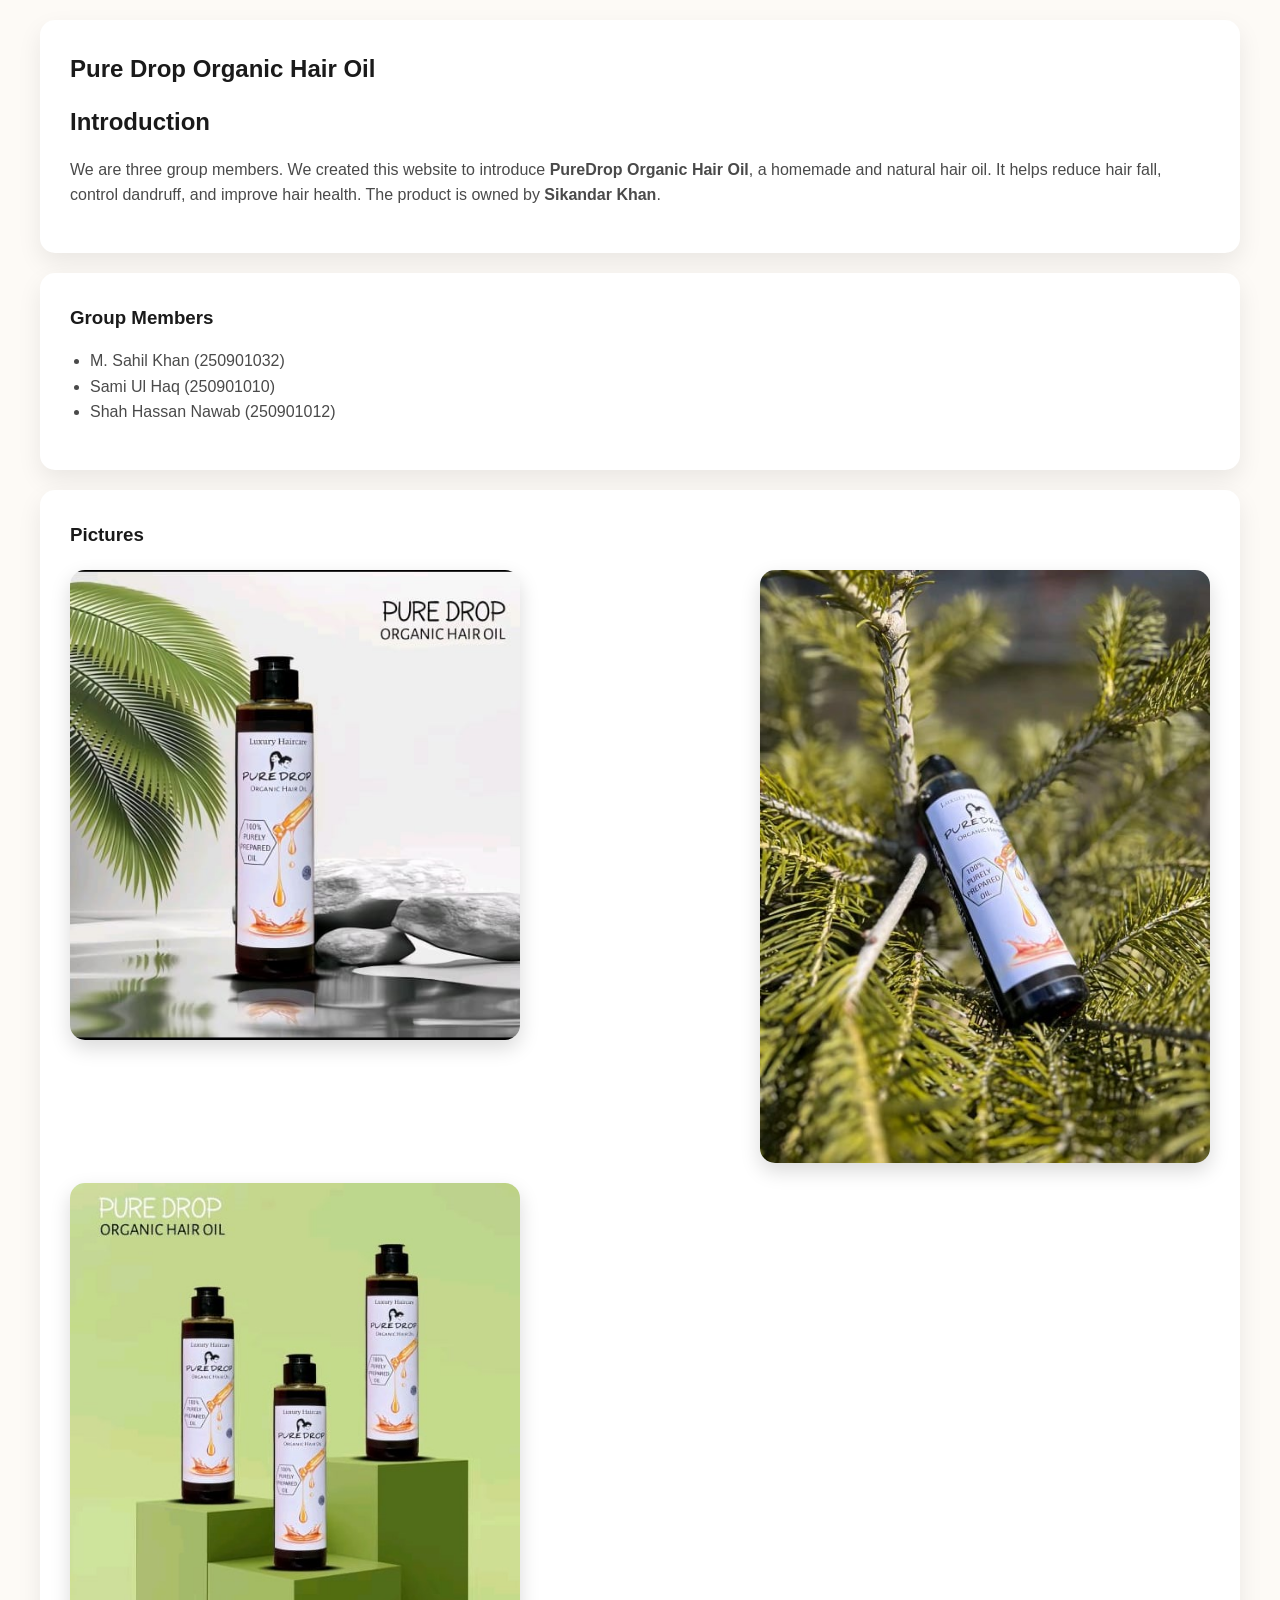
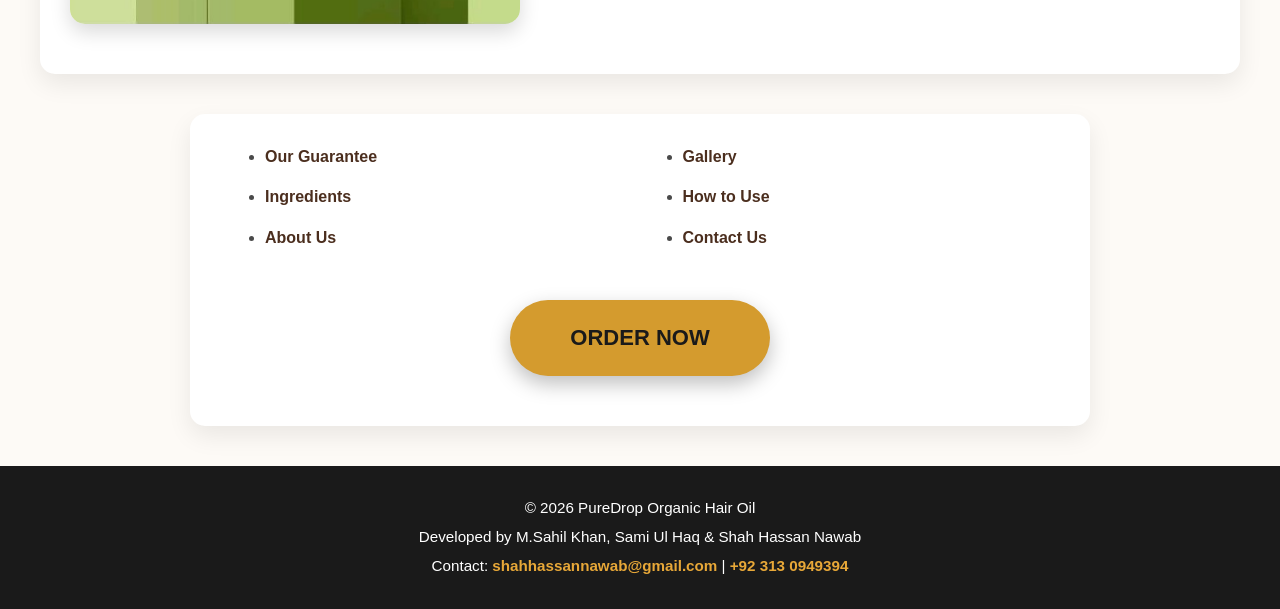
<file: index.html>
<!DOCTYPE html>
<html lang="en">
<head>
  <meta charset="UTF-8">
  <meta name="viewport" content="width=device-width, initial-scale=1.0">
  <title>PureDrop Organic Hair Oil</title>
  <link rel="stylesheet" href="style.css">
</head>
<body>

<section>
  <h1>Pure Drop Organic Hair Oil</h1>
  <h2>Introduction</h2>
  <p>
    We are three group members. We created this website to introduce
    <strong>PureDrop Organic Hair Oil</strong>, a homemade and natural hair oil.
    It helps reduce hair fall, control dandruff, and improve hair health.
    The product is owned by <strong>Sikandar Khan</strong>.
  </p>
</section>

<section>
  <h3>Group Members</h3>
  <ul>
    <li>M. Sahil Khan (250901032)</li>
    <li>Sami Ul Haq (250901010)</li>
    <li>Shah Hassan Nawab (250901012)</li>
  </ul>
</section>

<section class="center-content">
  <h3>Pictures</h3>
  <div class="flex-row">
    <img src="New folder/IMG-20250420-WA0012.jpg" alt="">
    <img src="New folder/IMG-20250420-WA0009.jpg" alt="">
    <img src="New folder/IMG-20250420-WA0011.jpg" alt="">
  </div>
</section>

<section class="links-section">
  <ul class="links-grid">
    <li><a href="Table.html">Our Guarantee</a></li>
    <li><a href="Gallery.html">Gallery</a></li>
    <li><a href="Ingredients.html">Ingredients</a></li>
    <li><a href="Usage.html">How to Use</a></li>
    <li><a href="Aboutus.html">About Us</a></li>
    <li><a href="Contact.html">Contact Us</a></li>
  </ul>

  <div class="order-center">
    <a href="Order.html" class="order-btn">Order Now</a>
  </div>
</section>

<footer>
  <p>&copy; 2025 PureDrop Organic Hair Oil</p>
  <p>Developed by M.Sahil Khan, Sami Ul Haq & Shah Hassan Nawab</p>
  <p>
    Contact:
    <a href="mailto:shahhassannawab@gmail.com">shahhassannawab@gmail.com</a>
    |
    <a href="tel:+923130949394">+92 313 0949394</a>
  </p>
</footer>
<script src="script.js"></script>
</body>
</html>
</file>
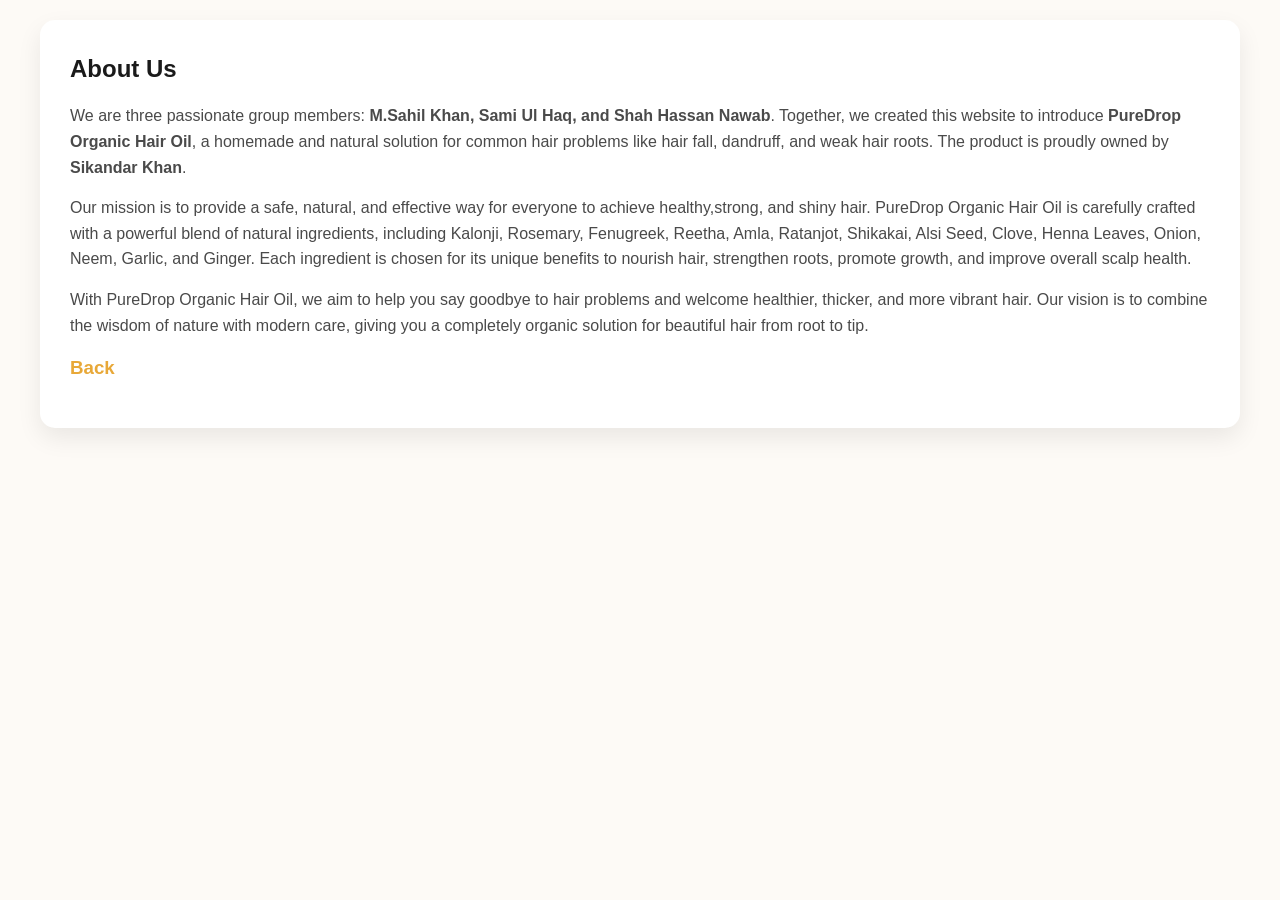
<file: Aboutus.html>
<!DOCTYPE html>
<html lang="en">
<head>
    <meta charset="UTF-8">
    <meta name="viewport" content="width=device-width, initial-scale=1.0">
    <title>About Us</title>
     <link rel="stylesheet" href="style.css">
</head>
<body>
    <section id="about-us">
  <h2>About Us</h2>
  <p>
    We are three passionate group members: <strong>M.Sahil Khan, Sami Ul Haq, and Shah Hassan Nawab</strong>. 
    Together, we created this website to introduce <strong>PureDrop Organic Hair Oil</strong>, a homemade and 
    natural solution for common hair problems like hair fall, dandruff, and weak hair roots. 
    The product is proudly owned by <strong>Sikandar Khan</strong>.
  </p>
  <p>
    Our mission is to provide a safe, natural, and effective way for everyone to achieve healthy,strong, and shiny hair. 
    PureDrop Organic Hair Oil is carefully crafted with a powerful blend of natural ingredients, including Kalonji, Rosemary,
    Fenugreek, Reetha, Amla, Ratanjot, Shikakai, Alsi Seed, Clove, Henna Leaves, Onion, Neem, Garlic, and Ginger. 
    Each ingredient is chosen for its unique benefits to nourish hair, strengthen roots, promote growth, and improve overall scalp health.
  </p>
  <p>
    With PureDrop Organic Hair Oil, we aim to help you say goodbye to hair problems and welcome healthier, thicker, and more vibrant hair. 
    Our vision is to combine the wisdom of nature with modern care, giving you a completely organic solution for beautiful hair from root to tip.
  </p>
<h3><a href="index.html">Back</a></h3>
</section>
</body>
</html>
</file>
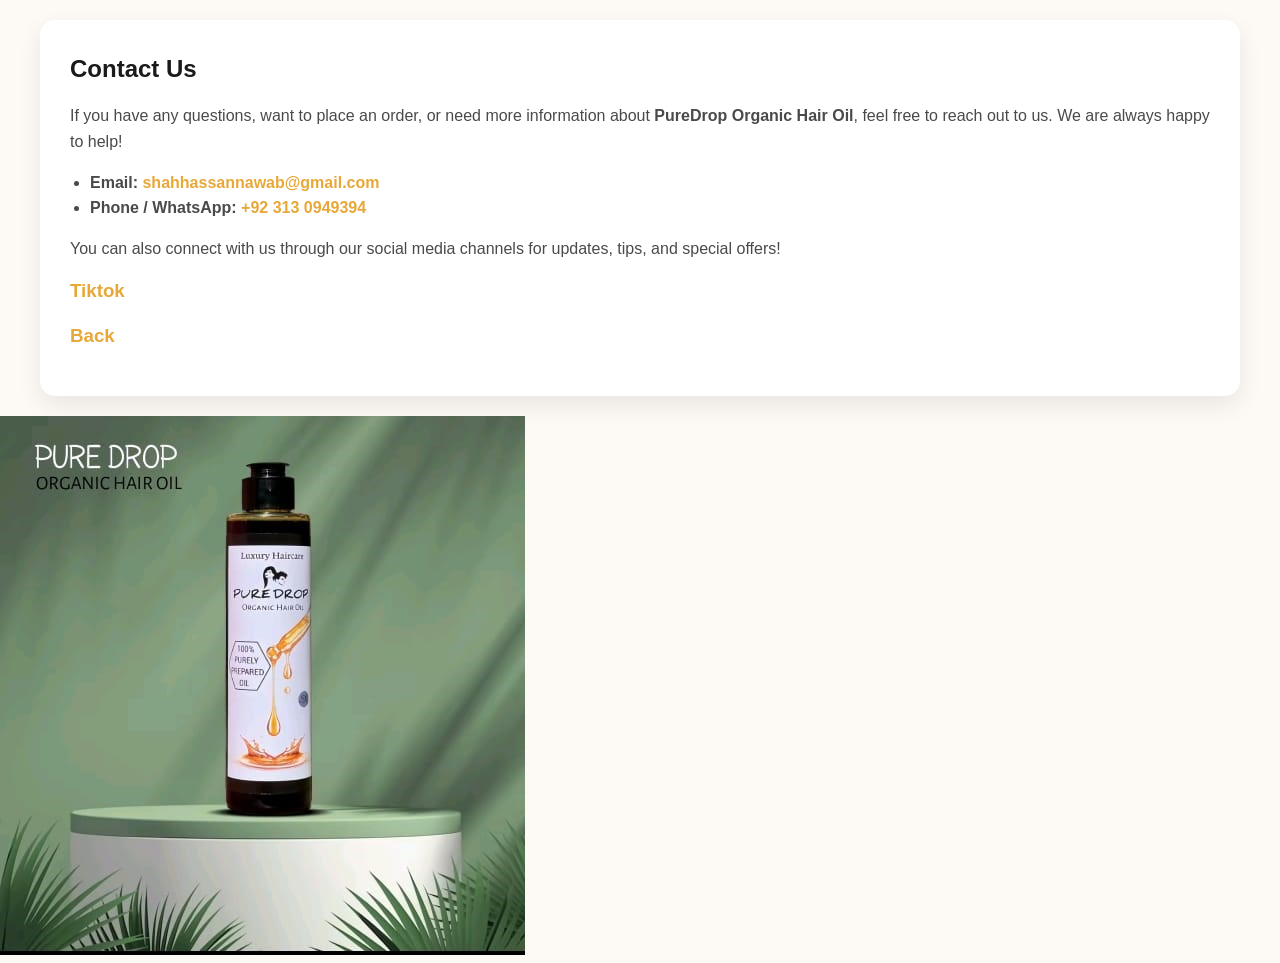
<file: Contact.html>
<!DOCTYPE html>
<html lang="en">
<head>
    <meta charset="UTF-8">
    <meta name="viewport" content="width=device-width, initial-scale=1.0">
    <title>Contact Us</title>
     <link rel="stylesheet" href="style.css">
</head>
<body>
    <section id="contact-us">
  <h2>Contact Us</h2>
  <p>If you have any questions, want to place an order, or need more information about <strong>PureDrop Organic Hair Oil</strong>, feel free to reach out to us. We are always happy to help!</p>
  <ul>
    <li><strong>Email:</strong> <a href="mailto:shahhassannawab@gmail.com">shahhassannawab@gmail.com</a></li>
    <li><strong>Phone / WhatsApp:</strong> <a href="tel:+923130949394">+92 313 0949394</a></li>
  </ul>
  <p>You can also connect with us through our social media channels for updates, tips, and special offers!</p>
   <h3><a href="https://www.tiktok.com/@puredropoho?_r=1&_d=egc021gf8jm1h4&sec_uid=MS4wLjABAAAAAlmD8DtqaOmklzbLlmoyr9IhD77C_S3PgjulTEk4YcChjcJ3r-lxA8aXHcBRNd8W&share_author_id=7458341071719056391&sharer_language=en&source=h5_m&u_code=eh6e07j0db34e8&timestamp=1745169416&user_id=7435355125114733584&sec_user_id=MS4wLjABAAAAdBR3FaX8btQIGFMCuvcIw4iA5xgSlfnk8HhSuAdhZBTPMbpjSMymSp4rwVcl6wqy&utm_source=copy&utm_campaign=client_share&utm_medium=android&share_iid=7454490587405797163&share_link_id=d68e752e-ab48-47fc-88fd-e3f83ccfb1b2&share_app_id=1233&ugbiz_name=ACCOUNT&ug_btm=b5836%2Cb2878&social_share_type=5&enable_checksum=1"
            target="_blank">Tiktok</a></h3>
            <h3><a href="index.html">Back</a></h3>
</section>
    <img src="New folder/IMG-20250420-WA0008.jpg" alt="">
</body>

</html>
</file>
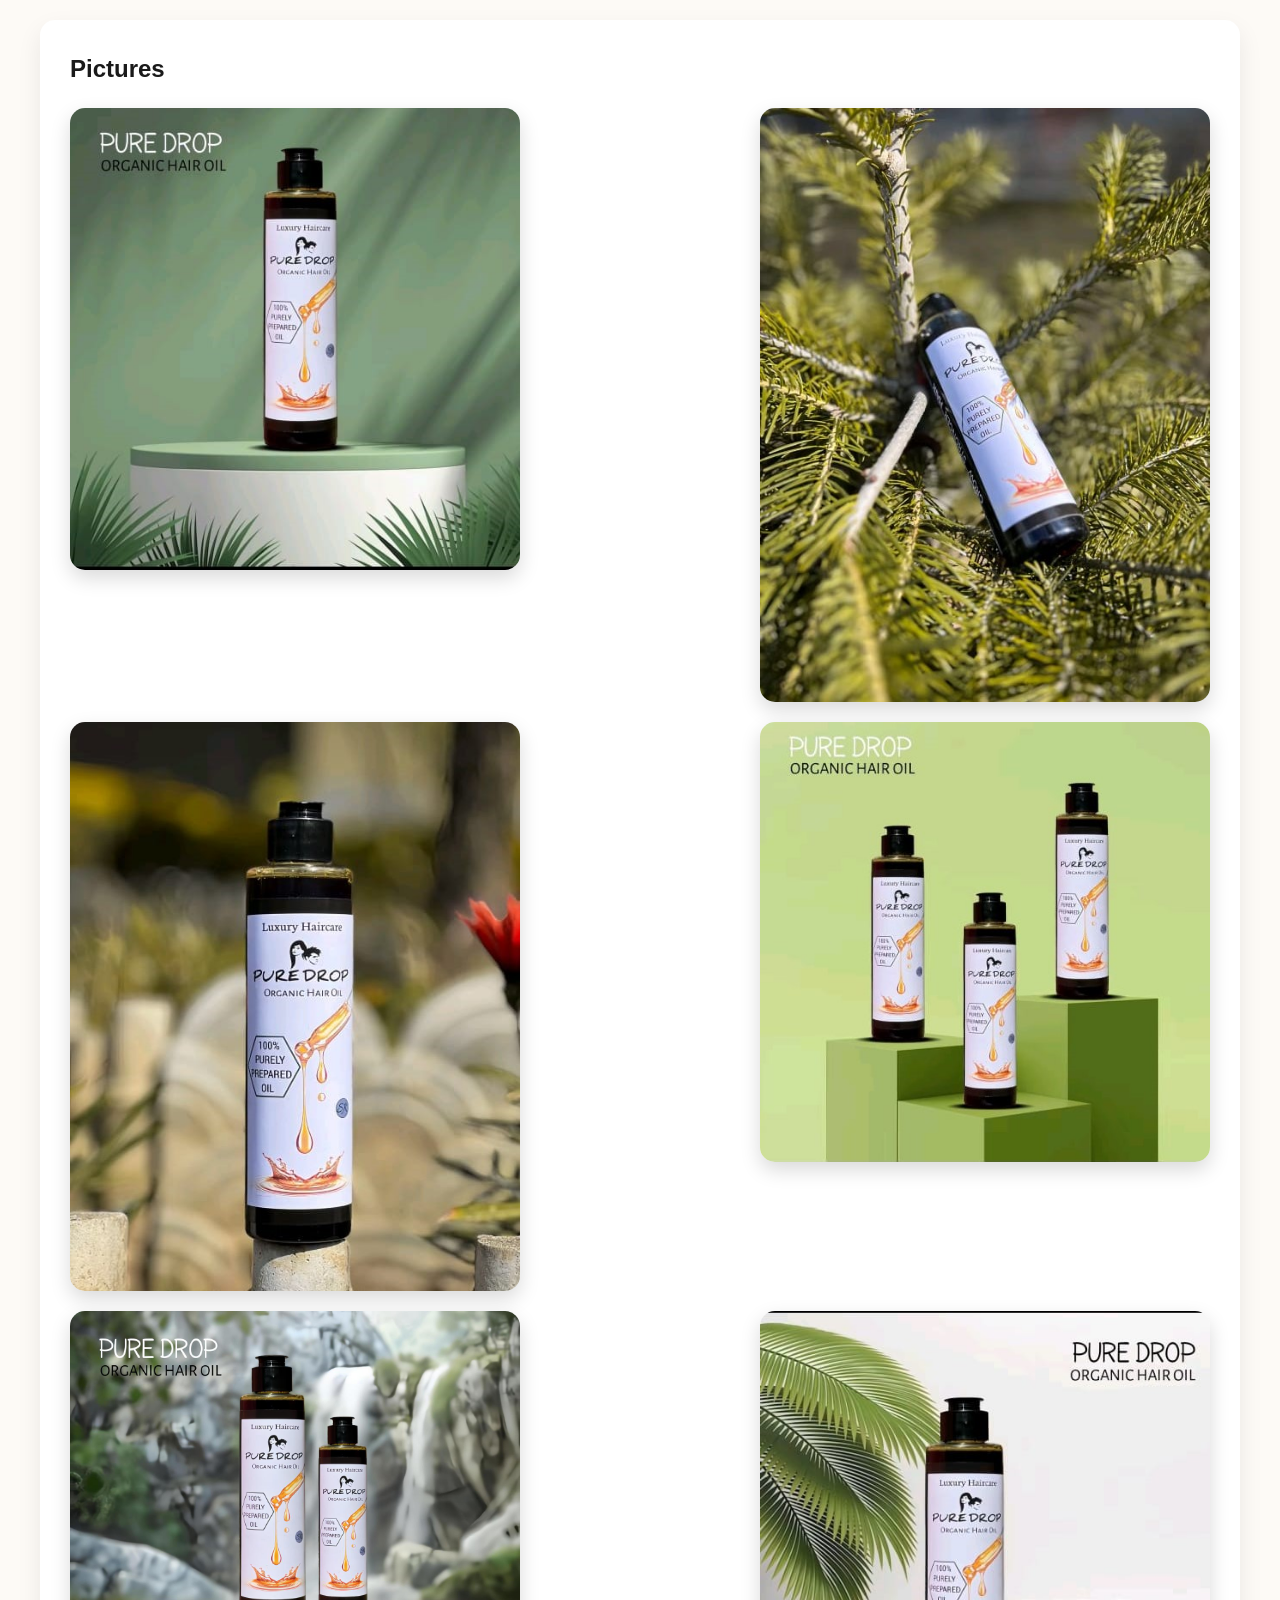
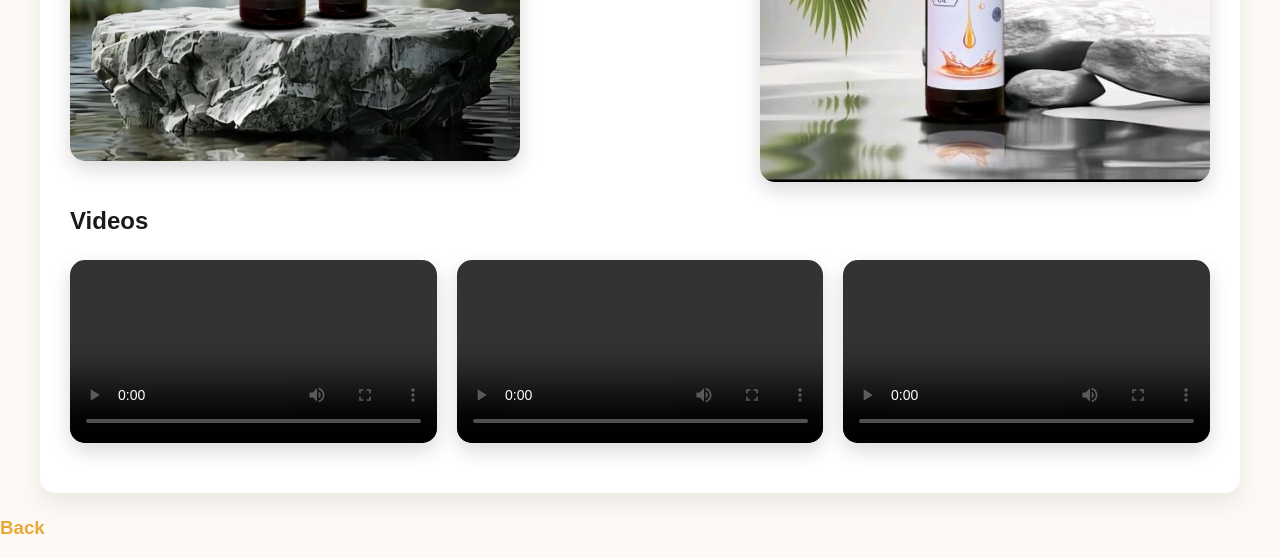
<file: Gallery.html>
<!DOCTYPE html>
<html lang="en">
<head>
  <meta charset="UTF-8">
  <title>Gallery</title>
  <link rel="stylesheet" href="style.css">
</head>
<body>

<section class="center-content">
  <h2>Pictures</h2>
  <div class="flex-row">
    <img src="New folder/IMG-20250420-WA0008.jpg" alt="">
    <img src="New folder/IMG-20250420-WA0009.jpg" alt="">
    <img src="New folder/IMG-20250420-WA0010.jpg" alt="">
    <img src="New folder/IMG-20250420-WA0011.jpg" alt="">
    <img src="New folder/Image 2025.jpg" alt="">
    <img src="New folder/IMG-20250420-WA0012.jpg" alt="">
  </div>

  <h2>Videos</h2>
  <div class="flex-row">
    <video src="New folder/WhatsApp Video 2025-12-29 at 17.10.16_a4f76ca6.mp4" controls></video>
    <video src="New folder/WhatsApp Video 2025-12-29 at 17.09.48_792f96f9.mp4" controls></video>
    <video src="New folder/WhatsApp Video 2025-12-29 at 17.10.04_e8e19f96.mp4" controls></video>
  </div>
</section>

<h3><a href="index.html">Back</a></h3>

</body>
</html>
</file>
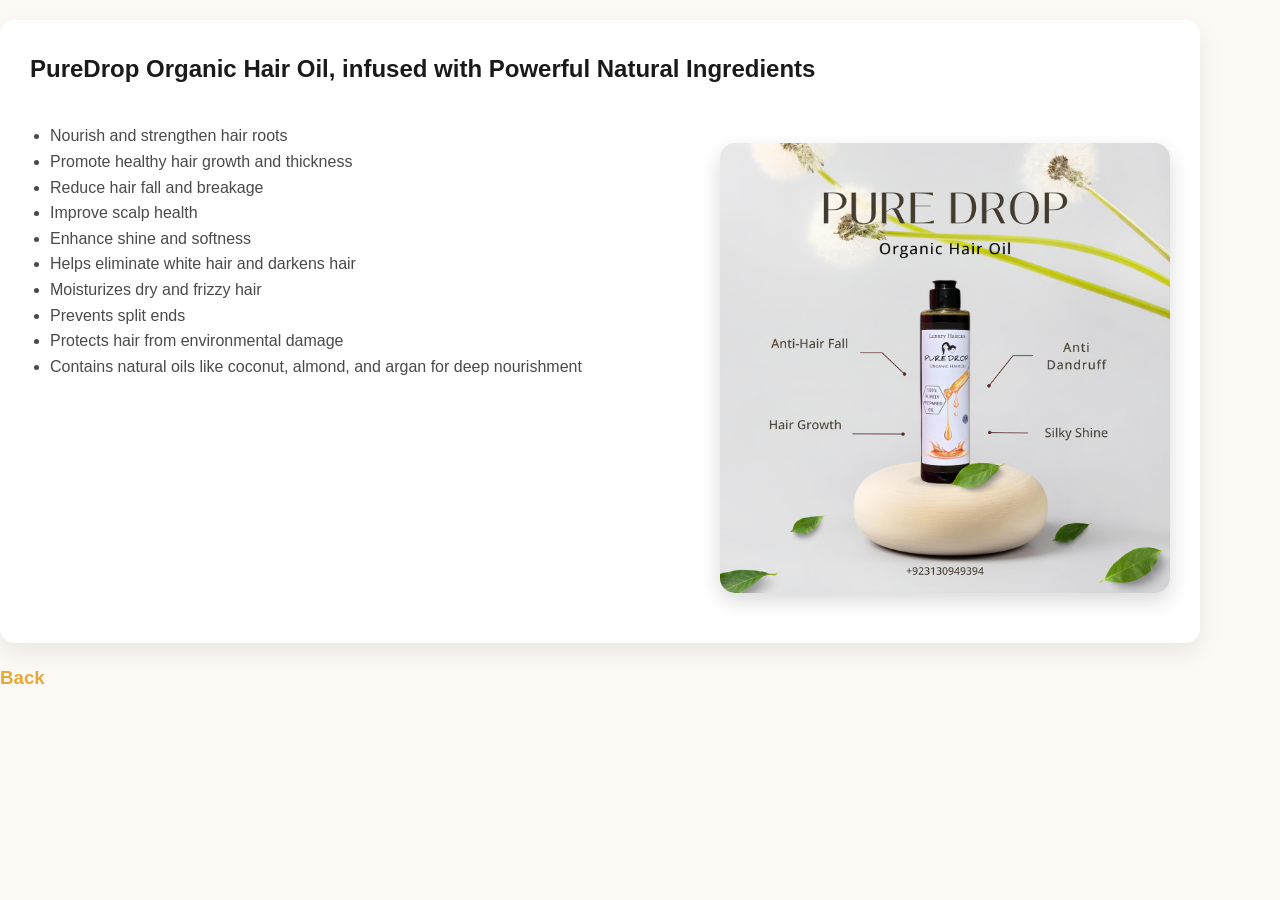
<file: Ingredients.html>
<!DOCTYPE html>
<html lang="en">
<head>
    <meta charset="UTF-8">
    <meta name="viewport" content="width=device-width, initial-scale=1.0">
    <title>Ingredients</title>
     <link rel="stylesheet" href="style.css">
</head>
<body>
    <section class="flex-row">
  <h2>PureDrop Organic Hair Oil, infused with Powerful Natural Ingredients</h2>
  <ul>
    <li>Nourish and strengthen hair roots</li>
    <li>Promote healthy hair growth and thickness</li>
    <li>Reduce hair fall and breakage</li>
    <li>Improve scalp health</li>
    <li>Enhance shine and softness</li>
    <li>Helps eliminate white hair and darkens hair</li>
    <li>Moisturizes dry and frizzy hair</li>
    <li>Prevents split ends</li>
    <li>Protects hair from environmental damage</li>
    <li>Contains natural oils like coconut, almond, and argan for deep nourishment</li>
  </ul>
  <div class="flex-row">
   <img src="New folder/ingredient.jpg" alt="picture">
   </div>
</section>
<h3><a href="index.html">Back</a></h3>
</body>
</html>
</file>
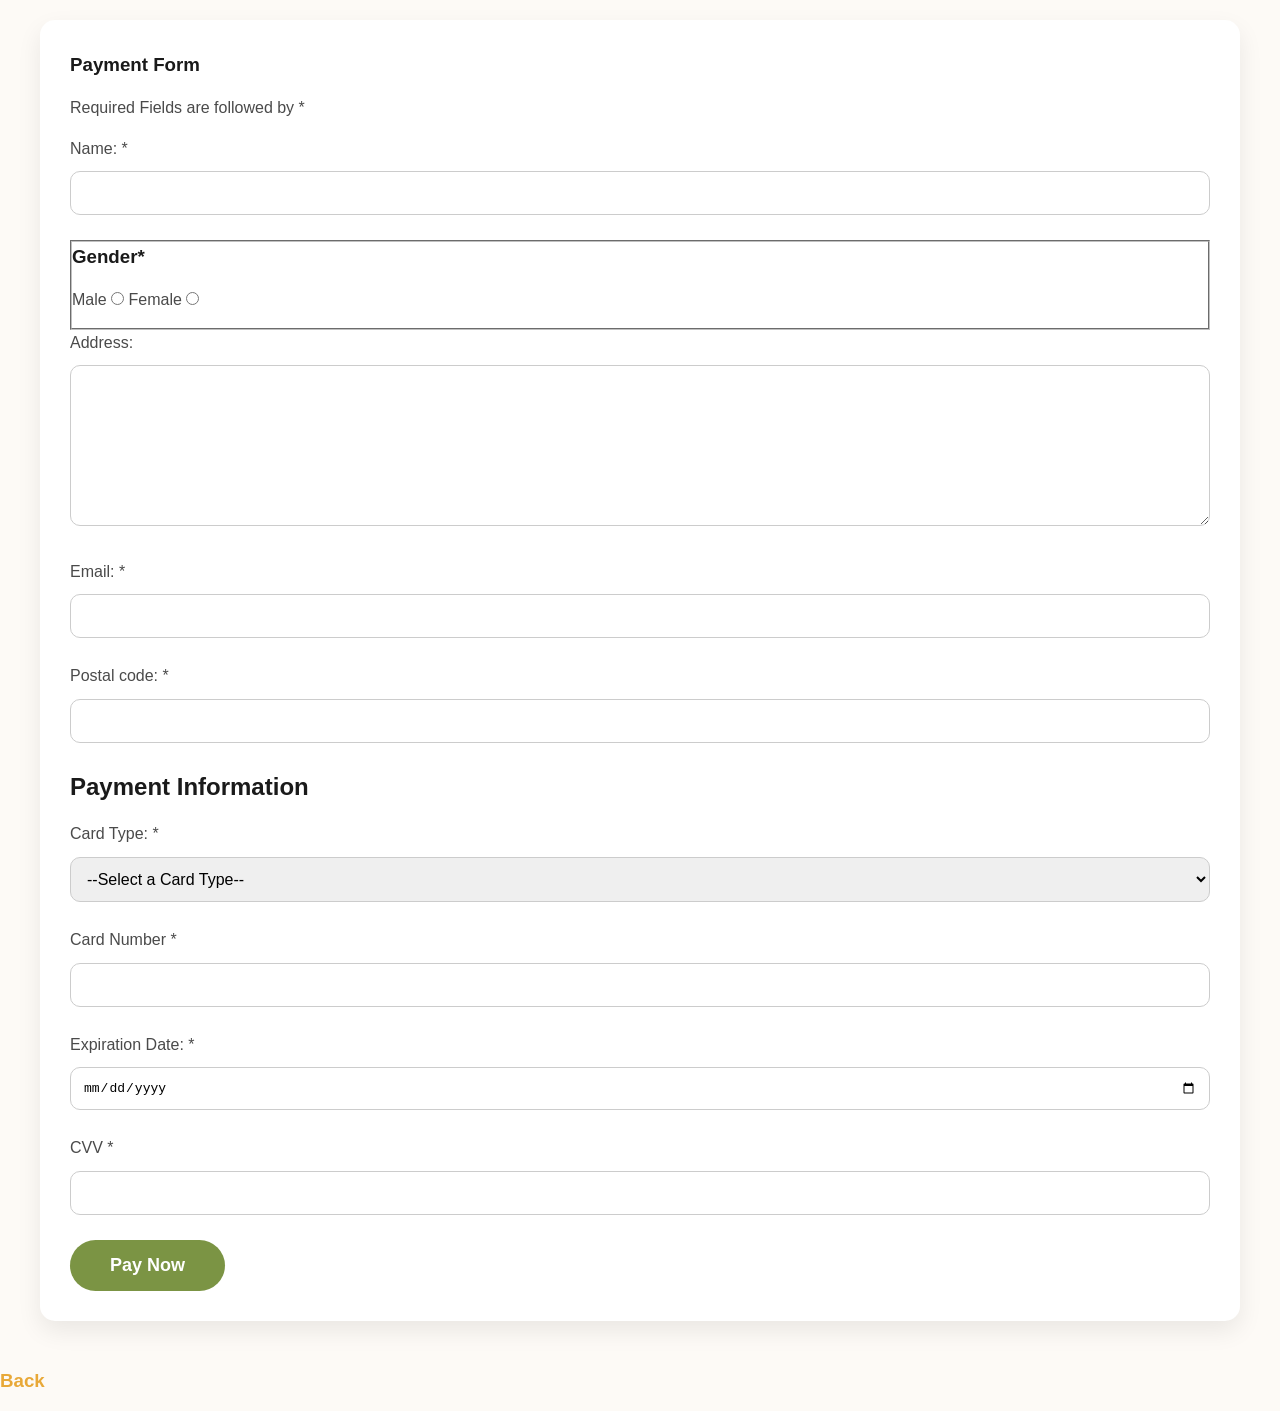
<file: Order.html>
<!DOCTYPE html>
<html lang="en">
<head>
    <meta charset="UTF-8">
    <meta name="viewport" content="width=device-width, initial-scale=1.0">
    <title>Payment Form</title>
     <link rel="stylesheet" href="style.css">
</head>
<body>
    <form action="">
        <h3>Payment Form</h3>
        <p>Required Fields are followed by *</p>
        <p>Name: * <input type="text" name="name" required></p>
        <fieldset>
            <h3>Gender*</h3>
        <p>
            Male <input type="radio" name="gender" id="Male" required>
            Female <input type="radio" name="gender" id="Female" required>
        </p>
    </fieldset>
    
    <p>Address: <textarea name="address" id="address" cols="150" rows="9"></textarea></p>
    <p>Email: * <input type="email" name="email" id="email" required></p>
    <p>Postal code: * <input type="number" name="pincode" id="pincode" required></p>
    
    <h2>Payment Information</h2>
     <p>Card Type: *
        <select name="card_type" id="card_type" required> 
            <option value="">--Select a Card Type--</option>
            <option value="visa">visa</option>
            <option value="easypaisa">easypaisa</option>
            <option value="jazz cash">jazz cash</option>
        </select>
     </p>
     <p>
        Card Number * <input type="number" name="card number" id="card number" required>
     </p>
     <p>
        Expiration Date: * <input type="date" name="exp_date" id="exp_date" required>
     </p>
     <p>CVV * <input type="password" name="cvv" id="cvv" required></p>
     <input type="submit" value="Pay Now">
    </form>
    <Br>
      <h3><a href="index.html">Back</a></h3>
</body>
</html>
</file>
<file: style.css>
* {
    margin: 0;
    padding: 0;
    box-sizing: border-box;
}

body {
    font-family: 'Segoe UI', Tahoma, Geneva, Verdana, sans-serif;
    background-color: #fdfaf6;
    color: #4A4A4A;
    line-height: 1.6;
}

h1, h2, h3 {
    color: #1A1A1A;
    margin-bottom: 15px;
    font-weight: 600;
}

section, form, table {
    background-color: #FFFFFF;
    padding: 30px;
    border-radius: 15px;
    box-shadow: 0 10px 25px rgba(0,0,0,0.08);
    margin: 20px auto;
    max-width: 1200px;
}

p {
    margin-bottom: 15px;
    font-size: 1em;
}

ul, ol {
    margin-left: 20px;
    margin-bottom: 15px;
}

a {
    color: #E8A838;
    text-decoration: none;
    font-weight: 600;
    transition: all 0.3s ease;
}

a:hover {
    text-decoration: underline;
}

.flex-row {
    display: flex;
    justify-content: space-between;
    align-items: flex-start;
    gap: 20px;
    margin: 20px 0;
    flex-wrap: wrap;
}

.flex-row img,
.flex-row video {
    flex: 1 1 30%;
    max-width: 450px;
    height: auto;
    border-radius: 15px;
    box-shadow: 0 8px 20px rgba(0,0,0,0.15);
    object-fit: cover;
    transition: transform 0.3s ease, box-shadow 0.3s ease;
}

.flex-row img:hover,
.flex-row video:hover {
    transform: scale(1.03);
    box-shadow: 0 12px 25px rgba(0,0,0,0.25);
}

form input[type="text"],
form input[type="email"],
form input[type="number"],
form input[type="password"],
form input[type="date"],
form select,
form textarea {
    width: 100%;
    padding: 12px;
    margin: 10px 0;
    border-radius: 10px;
    border: 1px solid #ccc;
    font-size: 1em;
}

form input[type="submit"] {
    background-color: #7B9444;
    color: #FFFFFF;
    padding: 15px 40px;
    border-radius: 30px;
    border: none;
    font-size: 18px;
    font-weight: 600;
    cursor: pointer;
    transition: all 0.3s ease;
}

form input[type="submit"]:hover {
    background-color: #E8A838;
    color: #1A1A1A;
    transform: translateY(-3px);
    box-shadow: 0 10px 20px rgba(0,0,0,0.2);
}

table {
    width: 100%;
    border-collapse: collapse;
    margin: 20px 0;
}

table th,
table td {
    padding: 15px;
    border: 1px solid #ccc;
    text-align: left;
}

table th {
    background-color: #1A1A1A;
    color: #FFFFFF;
}

.order-btn {
    display: inline-block;
    background-color: #d49b2e;
    color: #1A1A1A;
    padding: 20px 60px;
    border-radius: 50px;
    font-size: 22px;
    font-weight: 700;
    text-transform: uppercase;
    text-decoration: none;
    box-shadow: 0 8px 20px rgba(0,0,0,0.25);
    transition: all 0.3s ease;
    text-align: center;
    margin: 20px auto;
}

.order-btn:hover {
    background-color: #7B9444;
    color: #FFFFFF;
    transform: translateY(-5px);
    box-shadow: 0 12px 25px rgba(0,0,0,0.3);
}

.links-section {
    max-width: 900px;
    margin: 40px auto;
}

.links-grid {
    list-style: disc;
    display: grid;
    grid-template-columns: 1fr 1fr;
    gap: 15px 40px;
    padding-left: 25px;
}

.links-grid li a {
    font-weight: 600;
    color: #4b2e1e;
}

.links-grid li a:hover {
    color: #d49b2e;
}

.order-center {
    text-align: center;
    margin-top: 30px;
}

footer {
    background-color: #1A1A1A;
    color: #FFFFFF;
    text-align: center;
    padding: 25px;
    font-size: 0.95em;
}

footer p {
    margin: 5px 0;
}

@media (max-width: 1024px) {
    .flex-row img,
    .flex-row video {
        flex: 1 1 45%;
    }
}

@media (max-width: 600px) {
    body {
        font-size: 14px;
    }

    h1 {
        font-size: 24px;
    }

    h2 {
        font-size: 20px;
    }

    h3 {
        font-size: 18px;
    }

    .flex-row {
        flex-direction: column;
        align-items: center;
    }

    .flex-row img,
    .flex-row video {
        width: 100%;
        height: auto;
        max-width: 100%;
    }

    section, form, table {
        margin: 10px;
        padding: 15px;
    }

    .links-grid {
        grid-template-columns: 1fr;
        padding-left: 15px;
    }

    .order-btn {
        width: 90%;
        font-size: 18px;
        padding: 12px;
    }

    table th,
    table td {
        padding: 8px;
        font-size: 14px;
    }
}
</file>
